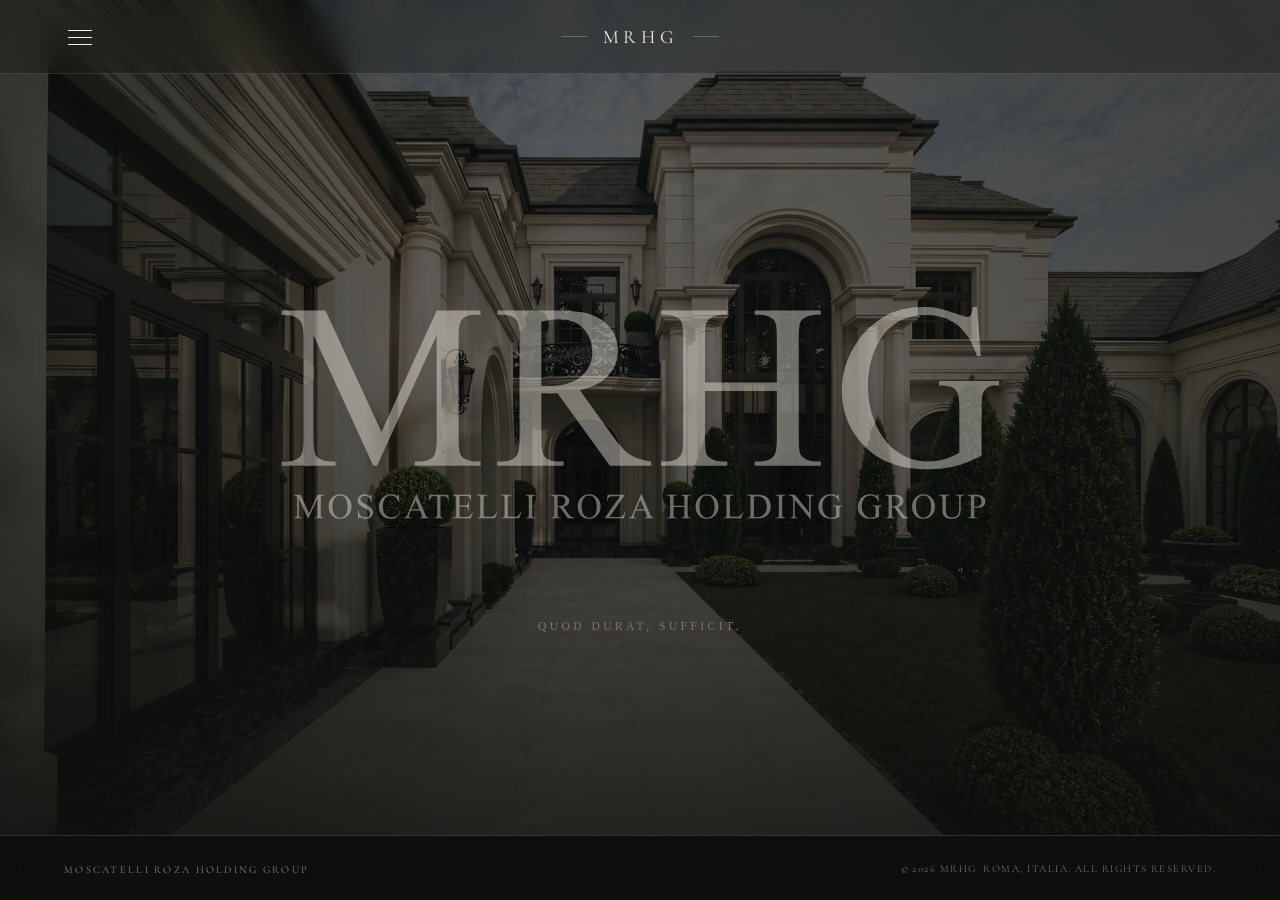
<file: index.html>
<!DOCTYPE html>
<html lang="en">
<head>
  <meta charset="UTF-8" />
  <meta name="viewport" content="width=device-width, initial-scale=1.0" />
  <meta name="theme-color" content="#131311" />
  <meta name="description" content="Moscatelli Roza Holding Group — a private holding group for ultra-luxury ventures in fashion, real estate, and lifestyle." />
  <meta property="og:title" content="MRHG — Moscatelli Roza Holding Group" />
  <meta property="og:description" content="A private holding group for ventures built with permanence, discretion, and disciplined expansion." />
  <meta property="og:type" content="website" />
  <meta property="og:image" content="assets/img/og-image.svg" />
  <meta name="twitter:card" content="summary_large_image" />
  <link rel="preconnect" href="https://fonts.googleapis.com" />
  <link rel="preconnect" href="https://fonts.gstatic.com" crossorigin />
  <link rel="icon" href="assets/img/mrhg-logo-ivory.svg" type="image/svg+xml" />
  <link href="https://fonts.googleapis.com/css2?family=IM+Fell+English:ital@0;1&family=Cormorant+Garamond:wght@300;400&display=swap" rel="stylesheet" />
  <link rel="stylesheet" href="assets/css/styles.css" />
  <script>document.documentElement.classList.add('js');</script>
  <title>MRHG — Moscatelli Roza Holding Group</title>
</head>
<body data-page="home">
  <a class="skip-link" href="#main-content">Skip to content</a>

  <nav id="site-nav" class="site-nav" aria-label="Primary navigation">
      <button class="nav-toggle" type="button" aria-controls="side-menu" aria-expanded="false" aria-label="Open navigation menu">
        <span></span>
        <span></span>
        <span></span>
      </button>
  
      <a href="#hero" class="nav-logo" aria-label="MRHG home">MRHG</a>
  
      <span class="nav-spacer" aria-hidden="true"></span>
    </nav>
  
    <div id="menu-scrim" class="menu-scrim" aria-hidden="true"></div>
  
    <div id="side-menu" class="side-menu" role="dialog" aria-modal="true" aria-label="Primary navigation" aria-hidden="true" tabindex="-1">
      <nav class="side-menu__nav" aria-label="Primary navigation menu">
        <a href="index.html" data-nav-link="home">Home</a>
        <a href="ventures.html" data-nav-link="ventures">Ventures</a>
        <a href="philosophy.html" data-nav-link="philosophy">Philosophy</a>
        <a href="leadership.html" data-nav-link="leadership">Leadership</a>
        <a href="contact.html" data-nav-link="contact">Contact</a>
      </nav>
      <div class="side-menu__foot" aria-hidden="true">Moscatelli Roza Holding Group</div>
    </div>

  <main id="main-content">
    <section id="hero" class="hero" aria-label="MRHG introduction">
      <h1 class="sr-only">Moscatelli Roza Holding Group</h1>
      <div class="hero__grain" aria-hidden="true"></div>
      <div class="hero-lockup">
        <img class="hero-logo" src="assets/img/mrhg-logo-hero-ivory.svg" alt="Moscatelli Roza Holding Group" decoding="async" />
        <div class="hero-tagline">Quod durat, sufficit.</div>
      </div>
    </section>
  </main>

  <footer aria-label="Site footer">
    <div class="foot-column foot-brand">
      <span class="foot-logo">Moscatelli Roza Holding Group</span>
    </div>
    <div class="foot-column foot-copy">© 2026 MRHG. Roma, Italia. All rights reserved.</div>
  </footer>

  <div id="transition-overlay" aria-hidden="true"></div>
  <script src="assets/js/site.js" defer></script>
</body>
</html>
</file>
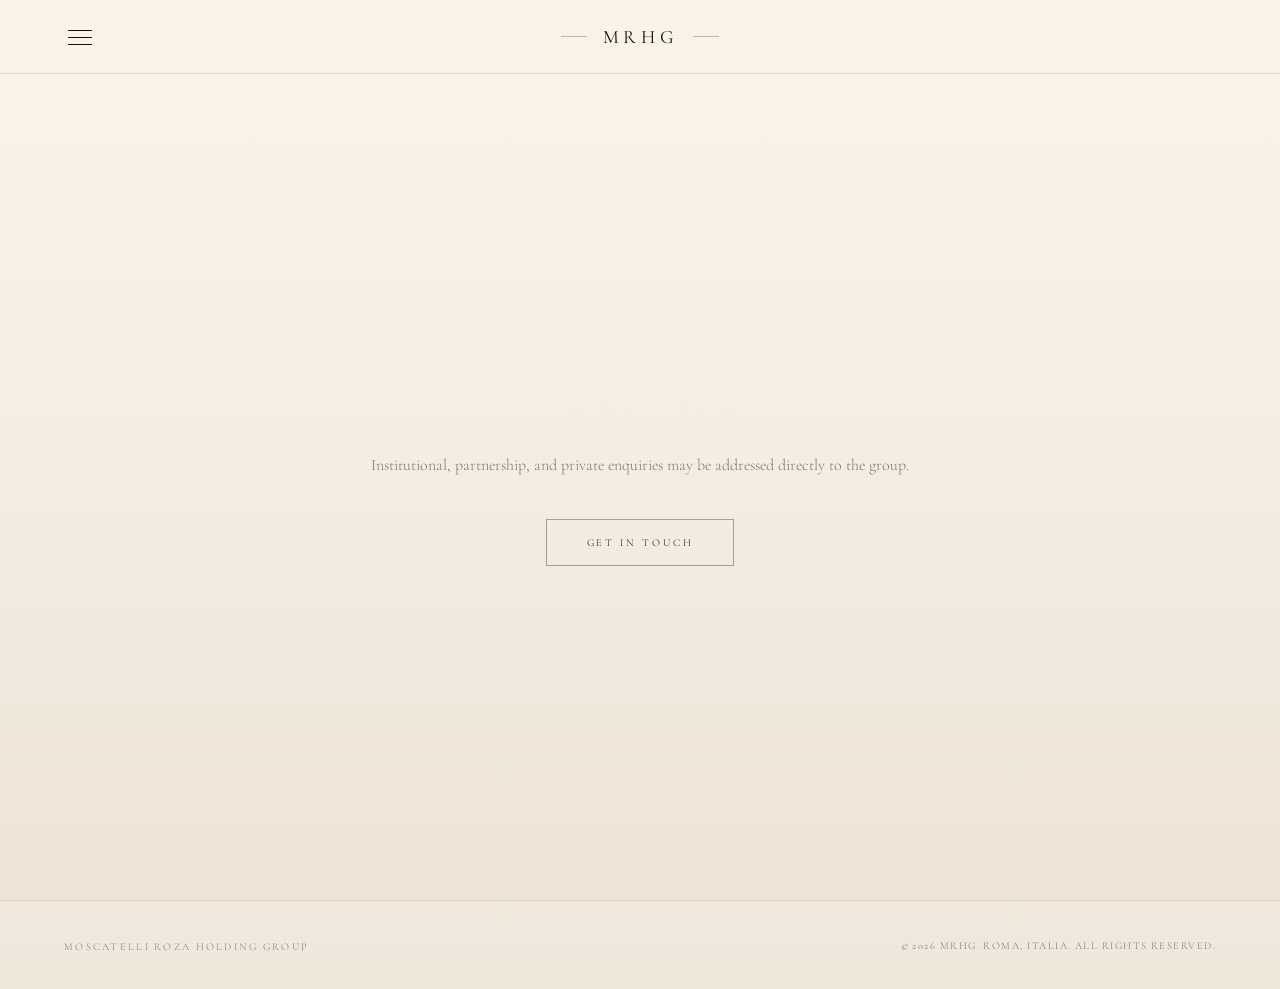
<file: contact.html>
<!DOCTYPE html>
<html lang="en">
<head>
  <meta charset="UTF-8" />
  <meta name="viewport" content="width=device-width, initial-scale=1.0" />
  <meta name="theme-color" content="#131311" />
  <meta name="description" content="Moscatelli Roza Holding Group — a private holding group for ultra-luxury ventures in fashion, real estate, and lifestyle." />
  <meta property="og:title" content="MRHG — Moscatelli Roza Holding Group" />
  <meta property="og:description" content="A private holding group for ventures built with permanence, discretion, and disciplined expansion." />
  <meta property="og:type" content="website" />
  <meta property="og:image" content="assets/img/og-image.svg" />
  <meta name="twitter:card" content="summary_large_image" />
  <link rel="preconnect" href="https://fonts.googleapis.com" />
  <link rel="preconnect" href="https://fonts.gstatic.com" crossorigin />
  <link rel="icon" href="assets/img/mrhg-logo-ivory.svg" type="image/svg+xml" />
  <link href="https://fonts.googleapis.com/css2?family=IM+Fell+English:ital@0;1&family=Cormorant+Garamond:wght@300;400&display=swap" rel="stylesheet" />
  <link rel="stylesheet" href="assets/css/styles.css" />
  <script>document.documentElement.classList.add('js');</script>
  <title>Contact — MRHG</title>
</head>
<body data-page="contact">
  <a class="skip-link" href="#main-content">Skip to content</a>

  <nav id="site-nav" class="site-nav" aria-label="Primary navigation">
      <button class="nav-toggle" type="button" aria-controls="side-menu" aria-expanded="false" aria-label="Open navigation menu">
        <span></span>
        <span></span>
        <span></span>
      </button>
  
      <a href="index.html" class="nav-logo" aria-label="MRHG home">MRHG</a>
  
      <span class="nav-spacer" aria-hidden="true"></span>
    </nav>
  
    <div id="menu-scrim" class="menu-scrim" aria-hidden="true"></div>
  
    <div id="side-menu" class="side-menu" role="dialog" aria-modal="true" aria-label="Primary navigation" aria-hidden="true" tabindex="-1">
      <nav class="side-menu__nav" aria-label="Primary navigation menu">
        <a href="index.html" data-nav-link="home">Home</a>
        <a href="ventures.html" data-nav-link="ventures">Ventures</a>
        <a href="philosophy.html" data-nav-link="philosophy">Philosophy</a>
        <a href="leadership.html" data-nav-link="leadership">Leadership</a>
        <a href="contact.html" data-nav-link="contact">Contact</a>
      </nav>
      <div class="side-menu__foot" aria-hidden="true">Moscatelli Roza Holding Group</div>
    </div>

  <main id="main-content">
    <section id="contact" class="page-section contact" aria-label="Contact MRHG">
      <div class="page-section__inner contact-inner">
        <h1 class="contact-title">Enquiries</h1>
        <p>Institutional, partnership, and private enquiries may be addressed directly to the group.</p>
        <a href="mailto:enquiries@moscatelli.co" class="btn-primary">Get in Touch</a>
      </div>
    </section>
  </main>

  <footer aria-label="Site footer">
    <div class="foot-column foot-brand">
      <span class="foot-logo">Moscatelli Roza Holding Group</span>
    </div>
    <div class="foot-column foot-copy">© 2026 MRHG. Roma, Italia. All rights reserved.</div>
  </footer>

  <div id="transition-overlay" aria-hidden="true"></div>
  <script src="assets/js/site.js" defer></script>
</body>
</html>
</file>
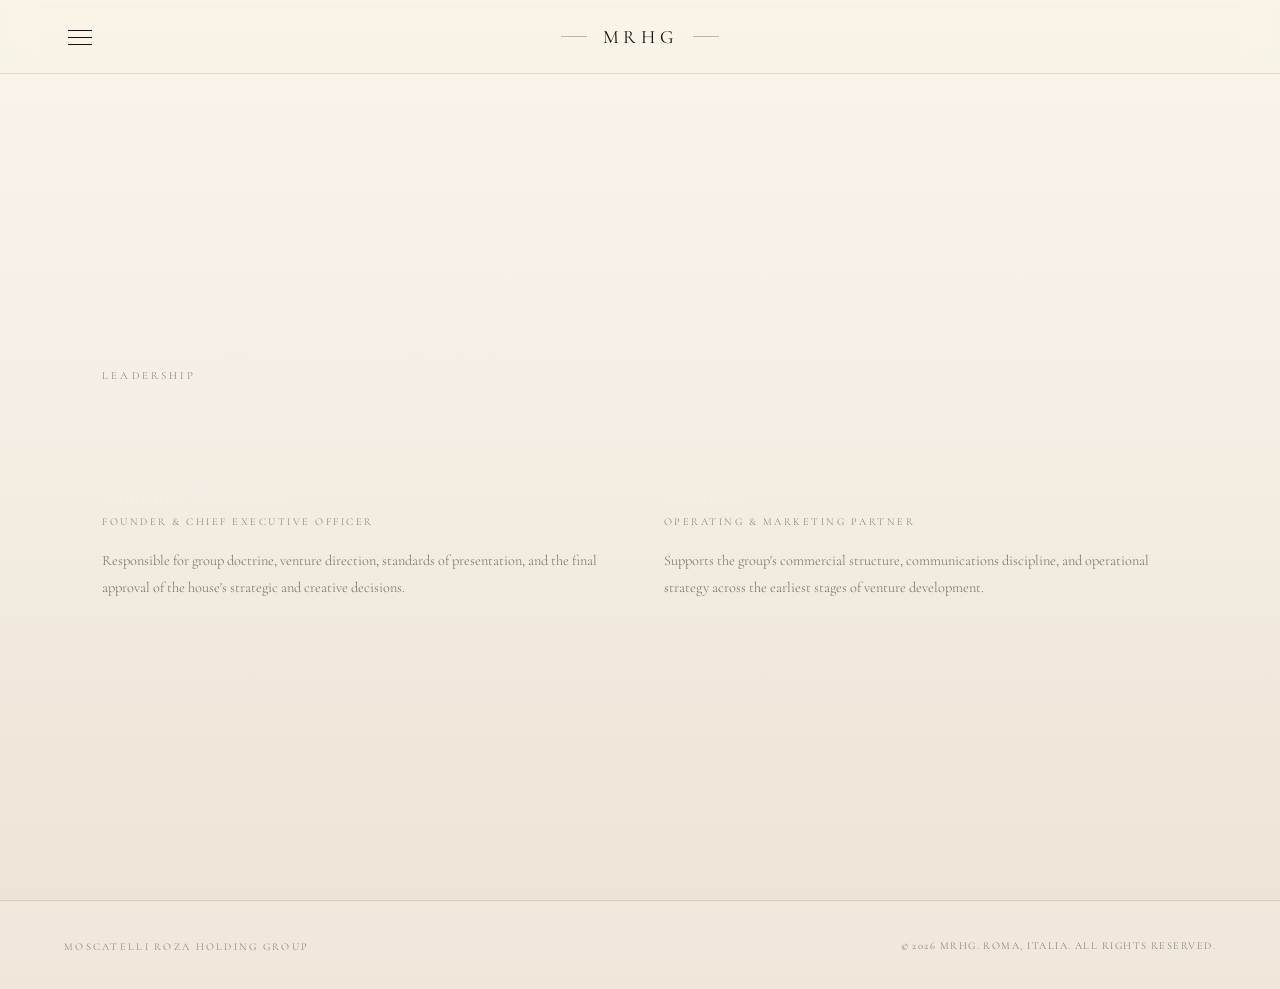
<file: leadership.html>
<!DOCTYPE html>
<html lang="en">
<head>
  <meta charset="UTF-8" />
  <meta name="viewport" content="width=device-width, initial-scale=1.0" />
  <meta name="theme-color" content="#131311" />
  <meta name="description" content="Moscatelli Roza Holding Group — a private holding group for ultra-luxury ventures in fashion, real estate, and lifestyle." />
  <meta property="og:title" content="MRHG — Moscatelli Roza Holding Group" />
  <meta property="og:description" content="A private holding group for ventures built with permanence, discretion, and disciplined expansion." />
  <meta property="og:type" content="website" />
  <meta property="og:image" content="assets/img/og-image.svg" />
  <meta name="twitter:card" content="summary_large_image" />
  <link rel="preconnect" href="https://fonts.googleapis.com" />
  <link rel="preconnect" href="https://fonts.gstatic.com" crossorigin />
  <link rel="icon" href="assets/img/mrhg-logo-ivory.svg" type="image/svg+xml" />
  <link href="https://fonts.googleapis.com/css2?family=IM+Fell+English:ital@0;1&family=Cormorant+Garamond:wght@300;400&display=swap" rel="stylesheet" />
  <link rel="stylesheet" href="assets/css/styles.css" />
  <script>document.documentElement.classList.add('js');</script>
  <title>Leadership — MRHG</title>
</head>
<body data-page="leadership">
  <a class="skip-link" href="#main-content">Skip to content</a>

  <nav id="site-nav" class="site-nav" aria-label="Primary navigation">
      <button class="nav-toggle" type="button" aria-controls="side-menu" aria-expanded="false" aria-label="Open navigation menu">
        <span></span>
        <span></span>
        <span></span>
      </button>
  
      <a href="index.html" class="nav-logo" aria-label="MRHG home">MRHG</a>
  
      <span class="nav-spacer" aria-hidden="true"></span>
    </nav>
  
    <div id="menu-scrim" class="menu-scrim" aria-hidden="true"></div>
  
    <div id="side-menu" class="side-menu" role="dialog" aria-modal="true" aria-label="Primary navigation" aria-hidden="true" tabindex="-1">
      <nav class="side-menu__nav" aria-label="Primary navigation menu">
        <a href="index.html" data-nav-link="home">Home</a>
        <a href="ventures.html" data-nav-link="ventures">Ventures</a>
        <a href="philosophy.html" data-nav-link="philosophy">Philosophy</a>
        <a href="leadership.html" data-nav-link="leadership">Leadership</a>
        <a href="contact.html" data-nav-link="contact">Contact</a>
      </nav>
      <div class="side-menu__foot" aria-hidden="true">Moscatelli Roza Holding Group</div>
    </div>

  <main id="main-content">
    <section id="leadership" class="page-section leadership" aria-label="MRHG leadership">
      <div class="page-section__inner">
        <div class="section-header">
          <span class="label">Leadership</span>
          <h1>Stewardship</h1>
        </div>
        <div class="leadership-grid">
          <div class="leader-card">
            <div class="lc-name">Gianluca Moscatelli</div>
            <div class="lc-title">Founder &amp; Chief Executive Officer</div>
            <div class="lc-bio">Responsible for group doctrine, venture direction, standards of presentation, and the final approval of the house's strategic and creative decisions.</div>
          </div>
          <div class="leader-card">
            <div class="lc-name">Gabriela</div>
            <div class="lc-title">Operating &amp; Marketing Partner</div>
            <div class="lc-bio">Supports the group's commercial structure, communications discipline, and operational strategy across the earliest stages of venture development.</div>
          </div>
        </div>
      </div>
    </section>
  </main>

  <footer aria-label="Site footer">
    <div class="foot-column foot-brand">
      <span class="foot-logo">Moscatelli Roza Holding Group</span>
    </div>
    <div class="foot-column foot-copy">© 2026 MRHG. Roma, Italia. All rights reserved.</div>
  </footer>

  <div id="transition-overlay" aria-hidden="true"></div>
  <script src="assets/js/site.js" defer></script>
</body>
</html>
</file>
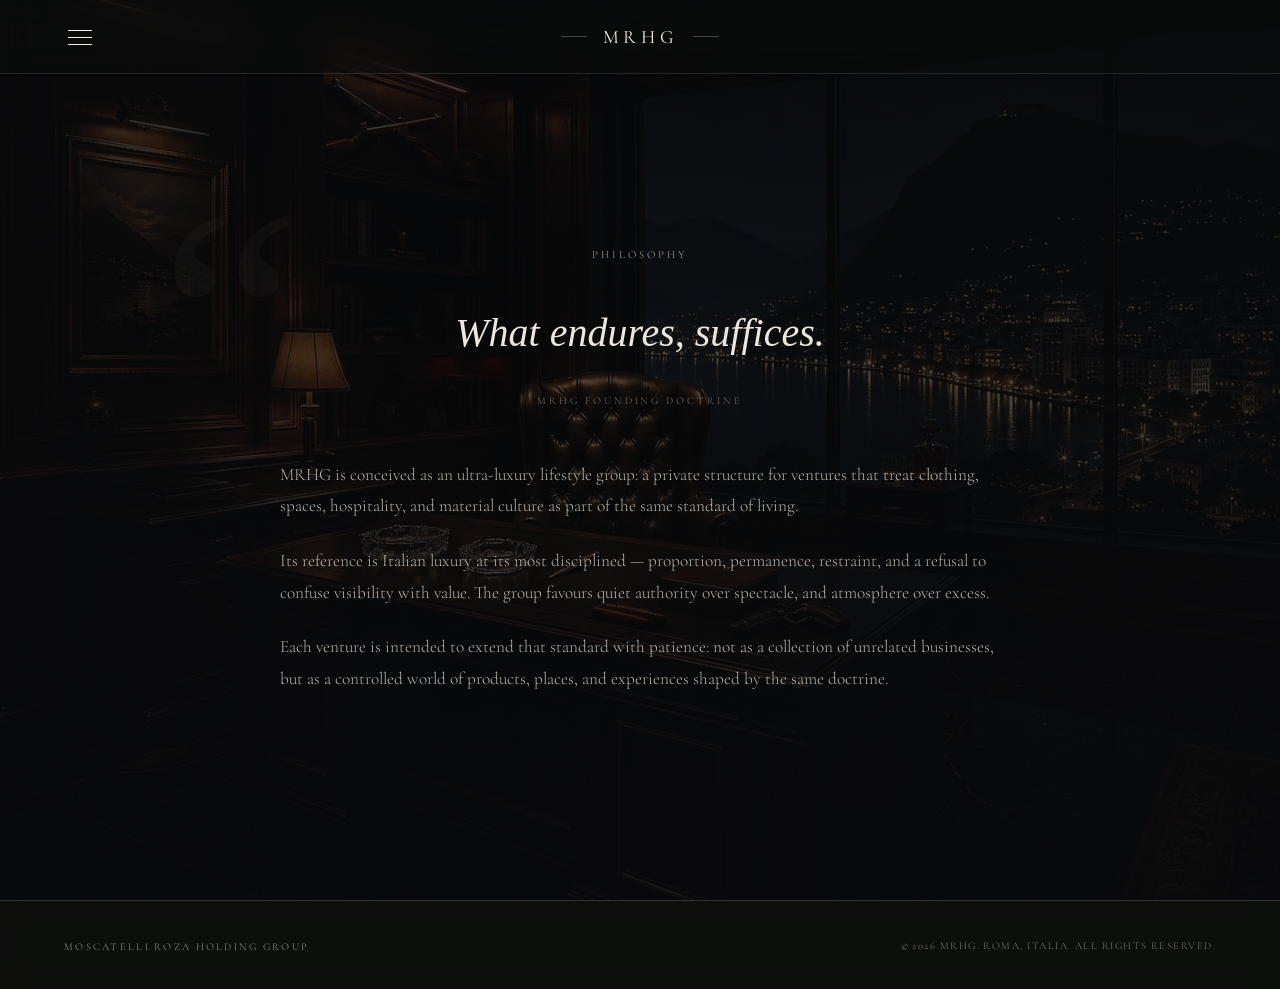
<file: philosophy.html>
<!DOCTYPE html>
<html lang="en">
<head>
  <meta charset="UTF-8" />
  <meta name="viewport" content="width=device-width, initial-scale=1.0" />
  <meta name="theme-color" content="#131311" />
  <meta name="description" content="Moscatelli Roza Holding Group — a private holding group for ultra-luxury ventures in fashion, real estate, and lifestyle." />
  <meta property="og:title" content="MRHG — Moscatelli Roza Holding Group" />
  <meta property="og:description" content="A private holding group for ventures built with permanence, discretion, and disciplined expansion." />
  <meta property="og:type" content="website" />
  <meta property="og:image" content="assets/img/og-image.svg" />
  <meta name="twitter:card" content="summary_large_image" />
  <link rel="preconnect" href="https://fonts.googleapis.com" />
  <link rel="preconnect" href="https://fonts.gstatic.com" crossorigin />
  <link rel="icon" href="assets/img/mrhg-logo-ivory.svg" type="image/svg+xml" />
  <link href="https://fonts.googleapis.com/css2?family=IM+Fell+English:ital@0;1&family=Cormorant+Garamond:wght@300;400&display=swap" rel="stylesheet" />
  <link rel="stylesheet" href="assets/css/styles.css" />
  <script>document.documentElement.classList.add('js');</script>
  <title>Philosophy — MRHG</title>
</head>
<body data-page="philosophy">
  <a class="skip-link" href="#main-content">Skip to content</a>

  <nav id="site-nav" class="site-nav" aria-label="Primary navigation">
      <button class="nav-toggle" type="button" aria-controls="side-menu" aria-expanded="false" aria-label="Open navigation menu">
        <span></span>
        <span></span>
        <span></span>
      </button>
  
      <a href="index.html" class="nav-logo" aria-label="MRHG home">MRHG</a>
  
      <span class="nav-spacer" aria-hidden="true"></span>
    </nav>
  
    <div id="menu-scrim" class="menu-scrim" aria-hidden="true"></div>
  
    <div id="side-menu" class="side-menu" role="dialog" aria-modal="true" aria-label="Primary navigation" aria-hidden="true" tabindex="-1">
      <nav class="side-menu__nav" aria-label="Primary navigation menu">
        <a href="index.html" data-nav-link="home">Home</a>
        <a href="ventures.html" data-nav-link="ventures">Ventures</a>
        <a href="philosophy.html" data-nav-link="philosophy">Philosophy</a>
        <a href="leadership.html" data-nav-link="leadership">Leadership</a>
        <a href="contact.html" data-nav-link="contact">Contact</a>
      </nav>
      <div class="side-menu__foot" aria-hidden="true">Moscatelli Roza Holding Group</div>
    </div>

  <main id="main-content">
    <section id="philosophy" class="page-section philosophy" aria-label="MRHG philosophy">
      <div class="page-section__inner">
        <h1 class="sr-only">MRHG Philosophy</h1>
        <span class="label">Philosophy</span>
        <blockquote>What endures, suffices.</blockquote>
        <cite>MRHG founding doctrine</cite>
        <div class="philosophy-copy">
          <p>MRHG is conceived as an ultra-luxury lifestyle group: a private structure for ventures that treat clothing, spaces, hospitality, and material culture as part of the same standard of living.</p>
          <p>Its reference is Italian luxury at its most disciplined — proportion, permanence, restraint, and a refusal to confuse visibility with value. The group favours quiet authority over spectacle, and atmosphere over excess.</p>
          <p>Each venture is intended to extend that standard with patience: not as a collection of unrelated businesses, but as a controlled world of products, places, and experiences shaped by the same doctrine.</p>
        </div>
      </div>
    </section>
  </main>

  <footer aria-label="Site footer">
    <div class="foot-column foot-brand">
      <span class="foot-logo">Moscatelli Roza Holding Group</span>
    </div>
    <div class="foot-column foot-copy">© 2026 MRHG. Roma, Italia. All rights reserved.</div>
  </footer>

  <div id="transition-overlay" aria-hidden="true"></div>
  <script src="assets/js/site.js" defer></script>
</body>
</html>
</file>
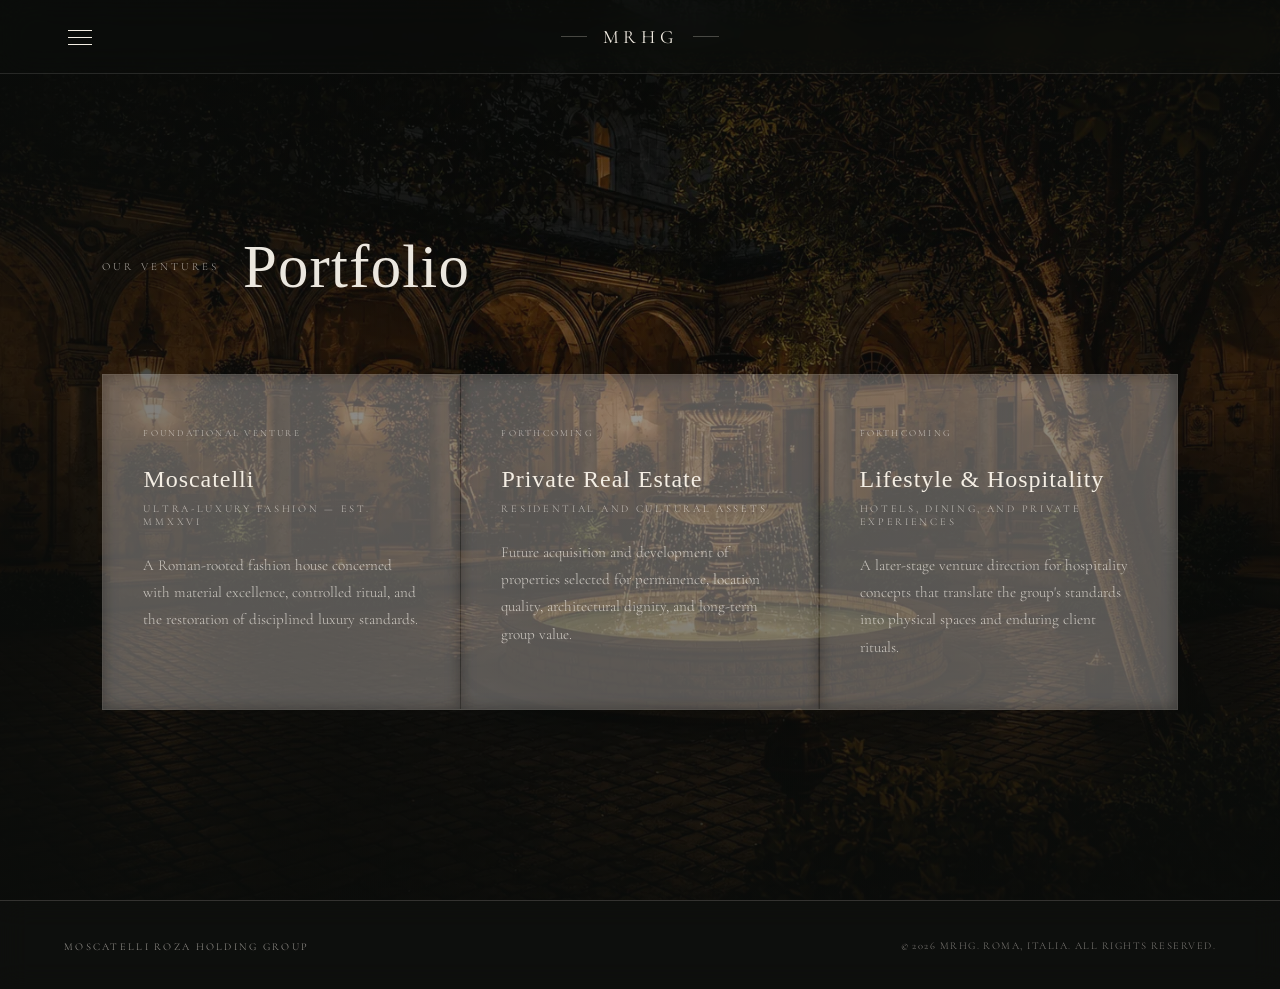
<file: ventures.html>
<!DOCTYPE html>
<html lang="en">
<head>
  <meta charset="UTF-8" />
  <meta name="viewport" content="width=device-width, initial-scale=1.0" />
  <meta name="theme-color" content="#131311" />
  <meta name="description" content="Moscatelli Roza Holding Group — a private holding group for ultra-luxury ventures in fashion, real estate, and lifestyle." />
  <meta property="og:title" content="MRHG — Moscatelli Roza Holding Group" />
  <meta property="og:description" content="A private holding group for ventures built with permanence, discretion, and disciplined expansion." />
  <meta property="og:type" content="website" />
  <meta property="og:image" content="assets/img/og-image.svg" />
  <meta name="twitter:card" content="summary_large_image" />
  <link rel="preconnect" href="https://fonts.googleapis.com" />
  <link rel="preconnect" href="https://fonts.gstatic.com" crossorigin />
  <link rel="icon" href="assets/img/mrhg-logo-ivory.svg" type="image/svg+xml" />
  <link href="https://fonts.googleapis.com/css2?family=IM+Fell+English:ital@0;1&family=Cormorant+Garamond:wght@300;400&display=swap" rel="stylesheet" />
  <link rel="stylesheet" href="assets/css/styles.css" />
  <script>document.documentElement.classList.add('js');</script>
  <title>Ventures — MRHG</title>
</head>
<body data-page="ventures">
  <a class="skip-link" href="#main-content">Skip to content</a>

  <nav id="site-nav" class="site-nav" aria-label="Primary navigation">
      <button class="nav-toggle" type="button" aria-controls="side-menu" aria-expanded="false" aria-label="Open navigation menu">
        <span></span>
        <span></span>
        <span></span>
      </button>
  
      <a href="index.html" class="nav-logo" aria-label="MRHG home">MRHG</a>
  
      <span class="nav-spacer" aria-hidden="true"></span>
    </nav>
  
    <div id="menu-scrim" class="menu-scrim" aria-hidden="true"></div>
  
    <div id="side-menu" class="side-menu" role="dialog" aria-modal="true" aria-label="Primary navigation" aria-hidden="true" tabindex="-1">
      <nav class="side-menu__nav" aria-label="Primary navigation menu">
        <a href="index.html" data-nav-link="home">Home</a>
        <a href="ventures.html" data-nav-link="ventures">Ventures</a>
        <a href="philosophy.html" data-nav-link="philosophy">Philosophy</a>
        <a href="leadership.html" data-nav-link="leadership">Leadership</a>
        <a href="contact.html" data-nav-link="contact">Contact</a>
      </nav>
      <div class="side-menu__foot" aria-hidden="true">Moscatelli Roza Holding Group</div>
    </div>

  <main id="main-content">
    <section id="ventures" class="page-section ventures" aria-label="MRHG ventures">
      <div class="page-section__inner">
        <div class="section-header">
          <span class="label">Our Ventures</span>
          <h1>Portfolio</h1>
        </div>
        <div class="ventures-grid">
          <a class="venture-card" href="https://moscatelli.co/" target="_blank" rel="noopener noreferrer" aria-label="Visit Moscatelli">
            <span class="venture-status">Foundational venture</span>
            <div class="vc-name">Moscatelli</div>
            <div class="vc-sector">Ultra-luxury fashion — est. MMXXVI</div>
            <div class="vc-desc">A Roman-rooted fashion house concerned with material excellence, controlled ritual, and the restoration of disciplined luxury standards.</div>
          </a>

          <div class="venture-card">
            <span class="venture-status">Forthcoming</span>
            <div class="vc-name">Private Real Estate</div>
            <div class="vc-sector">Residential and cultural assets</div>
            <div class="vc-desc">Future acquisition and development of properties selected for permanence, location quality, architectural dignity, and long-term group value.</div>
          </div>

          <div class="venture-card">
            <span class="venture-status">Forthcoming</span>
            <div class="vc-name">Lifestyle &amp; Hospitality</div>
            <div class="vc-sector">Hotels, dining, and private experiences</div>
            <div class="vc-desc">A later-stage venture direction for hospitality concepts that translate the group's standards into physical spaces and enduring client rituals.</div>
          </div>
        </div>
      </div>
    </section>
  </main>

  <footer aria-label="Site footer">
    <div class="foot-column foot-brand">
      <span class="foot-logo">Moscatelli Roza Holding Group</span>
    </div>
    <div class="foot-column foot-copy">© 2026 MRHG. Roma, Italia. All rights reserved.</div>
  </footer>

  <div id="transition-overlay" aria-hidden="true"></div>
  <script src="assets/js/site.js" defer></script>
</body>
</html>
</file>
<file: assets/css/styles.css>
*, *::before, *::after {
  margin: 0;
  padding: 0;
  box-sizing: border-box;
}

:root {
  --black: #11120F;
  --ivory: #F4EEE4;
  --warm-ivory: #EDE2D4;
  --soft-ivory: #FAF4EA;
  --dim: #7E766C;
  --rule: rgba(17,18,15,0.12);
  --hero-rule: rgba(244,238,228,0.16);
  --accent: #4E211C;
  --gap: clamp(60px, 10vw, 120px);
  --ease-luxury: cubic-bezier(0.22, 1, 0.36, 1);
  --nav-height: 74px;
  --home-footer-height: 70px;
}

html {
  scroll-behavior: smooth;
  overflow-x: hidden;
  overflow-x: clip;
}

body {
  min-height: 100vh;
  overflow-x: hidden;
  overflow-x: clip;
  background: linear-gradient(180deg, var(--soft-ivory) 0%, var(--ivory) 42%, var(--warm-ivory) 100%);
  color: rgba(244,238,228,0.88);
  font-family: 'Cormorant Garamond', Georgia, serif;
  font-weight: 300;
  -webkit-font-smoothing: antialiased;
  text-rendering: optimizeLegibility;
}

body.menu-open {
  overflow: hidden;
  overflow-x: hidden;
}

a {
  color: inherit;
}

.skip-link {
  position: fixed;
  top: 16px;
  left: 16px;
  z-index: 520;
  transform: translateY(-160%);
  background: var(--black);
  color: var(--ivory);
  padding: 10px 14px;
  font-size: 0.75rem;
  letter-spacing: 0.08em;
  text-decoration: none;
  transition: transform 0.25s ease;
}

.skip-link:focus {
  transform: translateY(0);
}

.sr-only {
  position: absolute;
  width: 1px;
  height: 1px;
  padding: 0;
  margin: -1px;
  overflow: hidden;
  clip: rect(0, 0, 0, 0);
  white-space: nowrap;
  border: 0;
}

.label {
  font-size: 0.68rem;
  letter-spacing: 0.28em;
  text-transform: uppercase;
  color: var(--dim);
}

/* ── PAGE TRANSITION OVERLAY ─────────── */
#transition-overlay {
  position: fixed;
  inset: 0;
  z-index: 500;
  background: var(--black);
  opacity: 0;
  visibility: hidden;
  pointer-events: none;
  transition: opacity 0.6s var(--ease-luxury), visibility 0s linear 0.6s;
}

html.js #transition-overlay {
  opacity: 1;
  visibility: visible;
  transition: opacity 0.6s var(--ease-luxury), visibility 0s linear 0s;
}

html.js #transition-overlay.is-hidden {
  opacity: 0;
  visibility: hidden;
  transition: opacity 0.6s var(--ease-luxury), visibility 0s linear 0.6s;
}

html.js #transition-overlay.is-exiting {
  opacity: 1;
  visibility: visible;
  transition: opacity 0.4s var(--ease-luxury), visibility 0s linear 0s;
}

/* ── NAVIGATION ──────────────────────── */
.site-nav {
  --nav-logo-color: var(--black);
  --nav-toggle-color: var(--black);
  position: fixed;
  top: 0;
  left: 0;
  right: 0;
  z-index: 160;
  display: grid;
  grid-template-columns: 48px 1fr 48px;
  align-items: center;
  min-height: var(--nav-height);
  padding: 15px clamp(22px, 4.5vw, 64px);
  background: rgba(248,242,232,0.54);
  border-bottom: 1px solid rgba(17,18,15,0.10);
  -webkit-backdrop-filter: blur(16px) saturate(112%);
  backdrop-filter: blur(16px) saturate(112%);
  transition: background 0.4s ease, border-color 0.4s ease, backdrop-filter 0.4s ease;
}

body[data-page="home"] .site-nav {
  --nav-logo-color: var(--ivory);
  --nav-toggle-color: var(--ivory);
  background: rgba(15,17,15,0.30);
  border-bottom-color: rgba(245,240,232,0.12);
}

.site-nav.is-scrolled {
  background: rgba(248,242,232,0.72);
  border-color: rgba(17,18,15,0.12);
  -webkit-backdrop-filter: blur(18px) saturate(116%);
  backdrop-filter: blur(18px) saturate(116%);
}

body[data-page="home"] .site-nav.is-scrolled {
  background: rgba(15,17,15,0.42);
  border-bottom-color: rgba(245,240,232,0.14);
}

body.menu-open .site-nav {
  --nav-logo-color: var(--ivory);
  --nav-toggle-color: var(--ivory);
  background: rgba(24,31,27,0.52);
  border-bottom-color: rgba(245,240,232,0.12);
}

.nav-toggle {
  position: relative;
  z-index: 180;
  grid-column: 1;
  justify-self: start;
  display: block;
  width: 42px;
  height: 42px;
  border: 1px solid transparent;
  background: rgba(255,255,255,0.00);
  cursor: pointer;
  transition: opacity 0.3s ease, transform 0.32s var(--ease-luxury), border-color 0.32s ease, background 0.32s ease;
}

.nav-toggle:hover,
.nav-toggle:focus-visible {
  opacity: 0.82;
  transform: translateY(-1px);
  border-color: rgba(245,240,232,0.16);
  background: rgba(255,255,255,0.035);
}

body:not([data-page="home"]) .nav-toggle:hover,
body:not([data-page="home"]) .nav-toggle:focus-visible {
  border-color: rgba(17,18,15,0.12);
  background: rgba(17,18,15,0.025);
}

.nav-toggle span {
  position: absolute;
  left: 9px;
  width: 24px;
  height: 1px;
  background: var(--nav-toggle-color);
  transform-origin: center;
  transition: transform 0.38s var(--ease-luxury), opacity 0.25s ease, background 0.28s ease;
}

.nav-toggle span:nth-child(1) { top: 13px; }
.nav-toggle span:nth-child(2) { top: 20px; }
.nav-toggle span:nth-child(3) { top: 27px; }

.nav-toggle.is-open span:nth-child(1) {
  transform: translateY(7px) rotate(45deg);
}

.nav-toggle.is-open span:nth-child(2) {
  opacity: 0;
}

.nav-toggle.is-open span:nth-child(3) {
  transform: translateY(-7px) rotate(-45deg);
}

.nav-logo {
  position: relative;
  z-index: 170;
  grid-column: 2;
  justify-self: center;
  display: inline-flex;
  align-items: center;
  justify-content: center;
  gap: 16px;
  font-family: 'Cormorant Garamond', Georgia, serif;
  font-size: 1.18rem;
  letter-spacing: 0.24em;
  text-transform: uppercase;
  font-weight: 400;
  text-decoration: none;
  color: var(--nav-logo-color);
  font-feature-settings: "kern" 1;
  transition: color 0.28s ease, opacity 0.3s ease, letter-spacing 0.32s ease;
}

.nav-logo::before,
.nav-logo::after {
  content: "";
  flex: 0 0 26px;
  width: 26px;
  height: 1px;
  background: currentColor;
  opacity: 0.26;
}

.nav-logo:hover,
.nav-logo:focus-visible {
  opacity: 0.82;
}

.nav-spacer {
  grid-column: 3;
}

.menu-scrim {
  position: fixed;
  inset: 0;
  z-index: 130;
  background: transparent;
  opacity: 0;
  visibility: hidden;
  pointer-events: none;
  transition: opacity 0.35s ease, visibility 0s linear 0.35s;
}

.menu-scrim.is-open {
  opacity: 1;
  visibility: visible;
  pointer-events: auto;
  transition: opacity 0.35s ease, visibility 0s linear 0s;
}

.side-menu {
  position: fixed;
  top: 0;
  left: 0;
  bottom: 0;
  z-index: 150;
  overflow-y: auto;
  overflow-x: hidden;
  overscroll-behavior: contain;
  width: min(320px, calc(100vw - 14px));
  max-width: 100vw;
  display: flex;
  flex-direction: column;
  justify-content: flex-start;
  padding: calc(var(--nav-height) + 26px) 0 0;
  color: var(--ivory);
  background-color: rgba(16,22,19,0.28);
  background-image: linear-gradient(180deg, rgba(18,27,22,0.16), rgba(8,13,11,0.22));
  border-right: 1px solid rgba(245,240,232,0.10);
  box-shadow: 14px 0 40px rgba(0,0,0,0.14);
  -webkit-backdrop-filter: blur(28px) saturate(135%);
  backdrop-filter: blur(28px) saturate(135%);
  opacity: 0;
  visibility: hidden;
  pointer-events: none;
  transform: translateY(-14px);
  transform-origin: top left;
  clip-path: inset(0 0 100% 0);
  transition:
    clip-path 0.62s var(--ease-luxury),
    transform 0.62s var(--ease-luxury),
    opacity 0.34s ease,
    visibility 0s linear 0.62s;
}

.side-menu.is-open {
  opacity: 1;
  visibility: visible;
  pointer-events: auto;
  transform: translateY(0);
  clip-path: inset(0 0 0 0);
  transition:
    clip-path 0.62s var(--ease-luxury),
    transform 0.62s var(--ease-luxury),
    opacity 0.34s ease,
    visibility 0s linear 0s;
}

.side-menu::before {
  content: "";
  position: absolute;
  inset: 0;
  pointer-events: none;
  background:
    linear-gradient(90deg, rgba(245,240,232,0.035), transparent 42%),
    radial-gradient(circle at 10% 8%, rgba(245,240,232,0.055), transparent 15rem);
}

.side-menu__nav {
  position: relative;
  z-index: 1;
  display: flex;
  flex-direction: column;
  align-items: stretch;
  gap: 0;
  width: 100%;
}

.side-menu__nav a {
  position: relative;
  display: flex;
  align-items: center;
  width: 100%;
  min-height: 74px;
  padding: 0 28px 0 34px;
  font-family: 'Cormorant Garamond', Georgia, serif;
  font-weight: 400;
  font-size: clamp(1.52rem, 1.42vw, 1.82rem);
  line-height: 1.05;
  color: rgba(245,240,232,0.72);
  letter-spacing: 0.01em;
  text-decoration: none;
  font-feature-settings: "kern" 1;
  backface-visibility: hidden;
  transform: translateZ(0);
  border: 0;
  border-top: 1px solid rgba(245,240,232,0.06);
  background: rgba(245,240,232,0.00);
  transition: color 0.32s ease, opacity 0.32s ease, background 0.32s ease;
}

.side-menu__nav a:last-child {
  border-bottom: 1px solid rgba(245,240,232,0.06);
}

.side-menu__nav a::before {
  content: none;
}

.side-menu__nav a:hover,
.side-menu__nav a:focus-visible,
.side-menu__nav a.is-active {
  color: rgba(245,240,232,0.97);
  background: rgba(245,240,232,0.065);
}

.side-menu__nav a.is-active {
  opacity: 1;
}

.side-menu__foot {
  display: none;
}


body[data-page="home"] .side-menu {
  bottom: var(--home-footer-height);
}

/* ── SHARED PAGE STRUCTURE ───────────── */
main {
  min-height: 100vh;
}

.page-section {
  position: relative;
  min-height: 100vh;
  min-height: 100svh;
  display: flex;
  align-items: center;
  justify-content: center;
  padding: calc(var(--nav-height) + 56px) clamp(24px, 8vw, 120px) 88px;
}

.page-section__inner {
  width: min(100%, 1120px);
  animation: revealUp 1s var(--ease-luxury) 0.6s both;
}

@keyframes revealUp {
  from {
    opacity: 0;
    transform: translateY(20px);
  }
  to {
    opacity: 1;
    transform: translateY(0);
  }
}

.section-header {
  display: flex;
  align-items: center;
  gap: 24px;
  margin-bottom: clamp(42px, 6vw, 72px);
}

.section-header h1,
.section-header h2,
.contact-title {
  font-family: 'Times New Roman', Times, serif;
  font-weight: 400;
  letter-spacing: 0.02em;
  font-feature-settings: "kern" 1;
}

.section-header h1,
.section-header h2 {
  font-size: clamp(2.2rem, 5vw, 3.8rem);
}

/* ── HERO ────────────────────────────── */
.hero {
  position: relative;
  background:
    linear-gradient(90deg, rgba(13,15,13,0.72) 0%, rgba(13,15,13,0.50) 44%, rgba(13,15,13,0.64) 100%),
    linear-gradient(180deg, rgba(13,15,13,0.34) 0%, rgba(13,15,13,0.22) 44%, rgba(13,15,13,0.76) 100%),
    url("../img/mrhg-hero-background.webp") center center / cover no-repeat;
  color: var(--ivory);
  min-height: 100vh;
  min-height: 100svh;
  display: flex;
  flex-direction: column;
  align-items: center;
  justify-content: center;
  overflow: hidden;
  text-align: center;
  padding: 112px 24px 96px;
}

.hero__grain {
  position: absolute;
  inset: 0;
  z-index: 0;
  pointer-events: none;
  background-image: url("[data-uri]");
  background-size: 140px 140px;
  opacity: 0.035;
  mix-blend-mode: screen;
}

.hero-lockup {
  position: relative;
  z-index: 1;
  width: min(1180px, 92vw);
}

.hero-lockup::before {
  content: "";
  position: absolute;
  left: 50%;
  top: 45%;
  width: min(54vw, 560px);
  height: clamp(90px, 11vw, 135px);
  transform: translate(-50%, -50%);
  background: radial-gradient(ellipse at center, rgba(4,5,4,0.24) 0%, rgba(4,5,4,0.14) 36%, rgba(4,5,4,0.06) 58%, rgba(4,5,4,0) 74%);
  filter: blur(12px);
  opacity: 0;
  animation: heroGlowFadeIn 1.25s var(--ease-luxury) 0.34s forwards;
  pointer-events: none;
}

.hero-logo {
  display: block;
  width: min(79vw, 820px);
  height: auto;
  margin-inline: auto;
  filter: drop-shadow(0 0 18px rgba(0,0,0,0.22));
  opacity: 0;
  transform: translateY(20px);
  animation: heroLogoFadeUp 1.2s var(--ease-luxury) 0.3s forwards;
}


.hero-tagline {
  margin-top: clamp(28px, 4vw, 44px);
  font-family: 'Times New Roman', Times, serif;
  font-style: normal;
  font-weight: 400;
  font-size: clamp(0.62rem, 1vw, 0.72rem);
  letter-spacing: 0.30em;
  text-transform: uppercase;
  color: var(--dim);
  opacity: 0;
  transform: translateY(16px);
  animation: heroFadeUp 1s var(--ease-luxury) 0.95s forwards;
}

@keyframes heroLogoFadeUp {
  to {
    opacity: 0.40;
    transform: translateY(0);
  }
}

@keyframes heroGlowFadeIn {
  to {
    opacity: 0.38;
  }
}

@keyframes heroFadeUp {
  to {
    opacity: 1;
    transform: translateY(0);
  }
}

/* ── ATMOSPHERIC INTERIOR PAGES ─────── */
body[data-page="ventures"],
body[data-page="philosophy"] {
  background: var(--black);
  color: var(--ivory);
}

body[data-page="ventures"] .site-nav,
body[data-page="philosophy"] .site-nav {
  --nav-logo-color: var(--ivory);
  --nav-toggle-color: var(--ivory);
  background: rgba(15,17,15,0.30);
  border-bottom-color: rgba(245,240,232,0.12);
}

body[data-page="ventures"] .site-nav.is-scrolled,
body[data-page="philosophy"] .site-nav.is-scrolled {
  background: rgba(15,17,15,0.42);
  border-bottom-color: rgba(245,240,232,0.14);
}

body[data-page="ventures"] footer,
body[data-page="philosophy"] footer {
  background: rgba(13,15,13,0.72);
  border-top-color: var(--hero-rule);
  -webkit-backdrop-filter: blur(14px) saturate(108%);
  backdrop-filter: blur(14px) saturate(108%);
}

body[data-page="ventures"] .foot-logo,
body[data-page="philosophy"] .foot-logo {
  color: rgba(245,240,232,0.62);
}

body[data-page="ventures"] .foot-copy,
body[data-page="philosophy"] .foot-copy {
  color: rgba(245,240,232,0.50);
}

.ventures.page-section,
.philosophy.page-section {
  color: var(--ivory);
  overflow: hidden;
}

.ventures.page-section::before,
.philosophy.page-section::before {
  content: "";
  position: absolute;
  inset: 0;
  z-index: 0;
  pointer-events: none;
}

.ventures.page-section::before {
  background:
    linear-gradient(90deg, rgba(11,13,11,0.76) 0%, rgba(11,13,11,0.50) 46%, rgba(11,13,11,0.66) 100%),
    linear-gradient(180deg, rgba(11,13,11,0.40) 0%, rgba(11,13,11,0.18) 40%, rgba(11,13,11,0.70) 100%),
    url("../img/ventures-background.webp") center center / cover no-repeat;
}

.philosophy.page-section::before {
  background:
    linear-gradient(90deg, rgba(9,10,12,0.78) 0%, rgba(9,10,12,0.58) 44%, rgba(9,10,12,0.72) 100%),
    linear-gradient(180deg, rgba(9,10,12,0.44) 0%, rgba(9,10,12,0.24) 38%, rgba(9,10,12,0.72) 100%),
    url("../img/philosophy-background.webp") center center / cover no-repeat;
}

.ventures .page-section__inner,
.philosophy .page-section__inner {
  position: relative;
  z-index: 1;
}

.ventures .label,
.philosophy .label,
.ventures .vc-sector,
.ventures .venture-status,
.philosophy cite {
  color: rgba(245,240,232,0.70);
}

.ventures .section-header h1,
.ventures .section-header h2,
.philosophy .section-header h1,
.philosophy .section-header h2,
.philosophy blockquote {
  color: rgba(245,240,232,0.96);
}

.philosophy blockquote::before {
  color: rgba(244,238,228,0.70);
  opacity: 0.08;
}

/* ── VENTURES ────────────────────────── */
.ventures-grid {
  display: grid;
  grid-template-columns: repeat(auto-fit, minmax(280px, 1fr));
  gap: 1px;
  border: 1px solid rgba(245,240,232,0.16);
  background: rgba(245,240,232,0.16);
}

.venture-card {
  position: relative;
  display: block;
  min-height: 320px;
  padding: 46px 40px 48px;
  overflow: hidden;
  background: rgba(244,238,228,0.06);
  -webkit-backdrop-filter: blur(8px) saturate(104%);
  backdrop-filter: blur(8px) saturate(104%);
  text-decoration: none;
  color: inherit;
  transition: background 0.35s ease, transform 0.35s var(--ease-luxury);
}

.venture-card::before {
  content: "";
  position: absolute;
  top: 0;
  left: 0;
  width: 1px;
  height: 100%;
  background: rgba(244,238,228,0.92);
  transform: scaleY(0);
  transform-origin: top;
  transition: transform 0.42s var(--ease-luxury);
}

.venture-card:hover,
.venture-card:focus-visible {
  background: rgba(244,238,228,0.10);
}

.venture-card:hover::before,
.venture-card:focus-visible::before {
  transform: scaleY(1);
}

.venture-card:focus-visible {
  outline: 1px solid rgba(244,238,228,0.45);
  outline-offset: -1px;
}

.venture-status {
  display: inline-block;
  margin-bottom: 26px;
  font-size: 0.58rem;
  letter-spacing: 0.24em;
  text-transform: uppercase;
  color: rgba(245,240,232,0.72);
}

.vc-name {
  position: relative;
  display: flex;
  align-items: center;
  min-height: 1.2em;
  font-family: 'Times New Roman', Times, serif;
  font-size: 1.5rem;
  letter-spacing: 0.04em;
  margin-bottom: 8px;
  transition: padding-left 0.32s var(--ease-luxury), letter-spacing 0.35s ease;
  font-feature-settings: "kern" 1;
}

.vc-name::before {
  content: "—";
  position: absolute;
  left: 0;
  color: rgba(244,238,228,0.88);
  opacity: 0;
  transform: translateX(-12px);
  transition: opacity 0.3s ease, transform 0.32s var(--ease-luxury);
}

.venture-card:hover .vc-name,
.venture-card:focus-visible .vc-name {
  padding-left: 1.55rem;
  letter-spacing: 0.07em;
}

.venture-card:hover .vc-name::before,
.venture-card:focus-visible .vc-name::before {
  opacity: 1;
  transform: translateX(0);
}

.vc-sector {
  font-size: 0.65rem;
  letter-spacing: 0.26em;
  text-transform: uppercase;
  color: rgba(245,240,232,0.70);
  margin-bottom: 24px;
}

.vc-desc {
  font-size: 0.95rem;
  line-height: 1.8;
  color: rgba(245,240,232,0.74);
}

/* ── PHILOSOPHY ──────────────────────── */
.philosophy {
  position: relative;
  overflow: hidden;
  text-align: center;
}

.philosophy .page-section__inner {
  max-width: 920px;
}

.philosophy .label {
  display: block;
  margin-bottom: 40px;
}

.philosophy blockquote {
  position: relative;
  z-index: 1;
  font-family: 'IM Fell English', serif;
  font-style: italic;
  font-size: clamp(1.4rem, 3.5vw, 2.5rem);
  line-height: 1.6;
  max-width: 820px;
  margin: 0 auto 24px;
}

.philosophy blockquote::before {
  content: "\201C";
  position: absolute;
  top: -8.8rem;
  left: min(-8vw, -4rem);
  z-index: -1;
  font-family: 'Times New Roman', Times, serif;
  font-size: clamp(12rem, 28vw, 20rem);
  line-height: 1;
  color: var(--dim);
  opacity: 0.06;
  pointer-events: none;
}

.philosophy cite {
  display: inline-block;
  font-size: 0.65rem;
  letter-spacing: 0.28em;
  text-transform: uppercase;
  color: var(--dim);
  font-style: normal;
  margin-bottom: clamp(34px, 5vw, 52px);
}

.philosophy-copy {
  max-width: 720px;
  margin: 0 auto;
  text-align: left;
}

.philosophy-copy p {
  margin: 0 0 1.35em;
  font-size: clamp(1rem, 1.35vw, 1.16rem);
  line-height: 1.82;
  color: rgba(245,240,232,0.74);
}

.philosophy-copy p:last-child {
  margin-bottom: 0;
}

/* ── LEADERSHIP ──────────────────────── */
.leadership-grid {
  display: grid;
  grid-template-columns: repeat(auto-fit, minmax(240px, 1fr));
  gap: 48px;
}

.leader-card {
  padding-top: 2px;
}

.lc-name {
  font-family: 'Times New Roman', Times, serif;
  font-size: 1.3rem;
  letter-spacing: 0.04em;
  margin-bottom: 6px;
  font-feature-settings: "kern" 1;
}

.lc-title {
  font-size: 0.65rem;
  letter-spacing: 0.24em;
  text-transform: uppercase;
  color: var(--dim);
  margin-bottom: 20px;
}

.lc-bio {
  font-size: 0.9rem;
  line-height: 1.85;
  color: rgba(19,19,17,0.58);
}

/* ── CONTACT ─────────────────────────── */
.contact {
  text-align: center;
}

.contact-inner {
  max-width: 560px;
  margin: 0 auto;
}

.contact-title {
  font-family: 'Times New Roman', Times, serif;
  font-weight: 400;
  letter-spacing: 0.02em;
  font-feature-settings: "kern" 1;
  font-size: clamp(2rem, 4vw, 3rem);
  margin-bottom: 20px;
}

.contact p {
  font-size: 1rem;
  line-height: 1.8;
  color: var(--dim);
  margin-bottom: 40px;
}

.btn-primary {
  display: inline-block;
  font-size: 0.65rem;
  letter-spacing: 0.28em;
  text-transform: uppercase;
  color: var(--black);
  border: 1px solid rgba(19,19,17,0.35);
  padding: 16px 40px;
  text-decoration: none;
  transition: border-color 0.25s ease, background 0.25s ease, transform 0.25s var(--ease-luxury), letter-spacing 0.3s ease;
}

.btn-primary:hover,
.btn-primary:focus-visible {
  border-color: var(--black);
  background: rgba(19,19,17,0.035);
  letter-spacing: 0.32em;
  transform: translateY(-1px);
}


/* ── HOME VIEWPORT COMPOSITION ───────── */
body[data-page="home"] {
  min-height: 100vh;
  min-height: 100svh;
  display: flex;
  flex-direction: column;
  overflow: hidden;
  background: var(--black);
  color: var(--ivory);
}

body[data-page="home"] main {
  flex: 1 1 auto;
  min-height: 0;
  display: flex;
}

body[data-page="home"] .hero {
  flex: 1 1 auto;
  min-height: 0;
  padding: calc(var(--nav-height) + 34px) 24px clamp(34px, 5vh, 58px);
}

body[data-page="home"] footer {
  flex: 0 0 auto;
}

/* ── FOOTER ──────────────────────────── */
footer {
  display: grid;
  grid-template-columns: minmax(0, 1fr) minmax(0, 1fr);
  align-items: center;
  gap: 28px;
  padding: 34px clamp(24px, 5vw, 72px);
  border-top: 1px solid var(--rule);
  background: rgba(245,240,232,0.34);
}

body[data-page="home"] footer {
  padding-top: 22px;
  padding-bottom: 22px;
  background: rgba(13,15,13,0.72);
  border-top-color: var(--hero-rule);
  -webkit-backdrop-filter: blur(14px) saturate(108%);
  backdrop-filter: blur(14px) saturate(108%);
}

.foot-brand {
  justify-self: start;
}

.foot-logo,
.foot-copy {
  font-size: 0.65rem;
  letter-spacing: 0.22em;
  text-transform: uppercase;
}

.foot-logo {
  color: var(--dim);
}

body[data-page="home"] .foot-logo {
  color: rgba(245,240,232,0.62);
}

.foot-copy {
  justify-self: end;
  text-align: right;
  color: rgba(19,19,17,0.55);
  letter-spacing: 0.14em;
}

body[data-page="home"] .foot-copy {
  color: rgba(245,240,232,0.50);
}

/* ── RESPONSIVE ──────────────────────── */
@media (max-width: 900px) {
  :root {
    --home-footer-height: 108px;
  }

  footer {
    grid-template-columns: 1fr;
    justify-items: center;
    text-align: center;
  }

  .foot-brand {
    justify-self: center;
  }

  .foot-copy {
    justify-self: center;
    text-align: center;
  }

}

@media (max-width: 640px) {
  :root {
    --nav-height: 76px;
    --home-footer-height: 78px;
  }

  .site-nav {
    grid-template-columns: 42px 1fr 42px;
    padding: 17px 18px;
  }

  .nav-logo {
    gap: 10px;
    font-size: 1.08rem;
    letter-spacing: 0.20em;
  }

  .nav-logo::before,
  .nav-logo::after {
    flex-basis: 16px;
    width: 16px;
  }

  .nav-toggle {
    width: 42px;
    height: 42px;
  }

  .side-menu {
    width: min(72vw, 292px);
    padding: calc(var(--nav-height) + 44px) 0 30px;
  }

  .side-menu__nav {
    gap: 0;
    width: 100%;
  }

  .side-menu__nav a {
    min-height: 56px;
    padding: 14px 22px 14px 38px;
    font-size: clamp(1.14rem, 4.8vw, 1.48rem);
  }

  .side-menu__nav a::before {
    left: 22px;
  }

  .side-menu__foot {
    padding-inline: 22px;
  }

  .hero {
    background-position: 48% center;
  }

  .hero-logo {
    width: min(82vw, 380px);
  }

  body[data-page="home"] footer {
    padding-top: 16px;
    padding-bottom: 16px;
  }

  .foot-logo,
  .foot-copy {
    letter-spacing: 0.12em;
  }

  .section-header {
    align-items: flex-start;
    flex-direction: column;
    gap: 18px;
    margin-bottom: 48px;
  }

  .page-section {
    align-items: center;
    padding: calc(var(--nav-height) + 36px) 24px 64px;
  }

  .venture-card {
    min-height: auto;
    padding: 40px 30px;
  }

  .philosophy blockquote::before {
    left: -1.2rem;
    top: -6.8rem;
  }

  .philosophy-copy {
    text-align: center;
  }
}


@media (max-width: 420px) {
  .nav-logo {
    gap: 0;
    font-size: 1rem;
    letter-spacing: 0.18em;
  }

  .nav-logo::before,
  .nav-logo::after {
    display: none;
  }

  .foot-logo,
  .foot-copy {
    font-size: 0.58rem;
    letter-spacing: 0.10em;
  }
}

@media (prefers-reduced-motion: reduce) {
  html {
    scroll-behavior: auto;
  }

  *, *::before, *::after {
    animation-duration: 0.01ms !important;
    animation-iteration-count: 1 !important;
    transition-duration: 0.01ms !important;
    scroll-behavior: auto !important;
  }

  #transition-overlay,
  #transition-overlay.is-hidden,
  #transition-overlay.is-exiting {
    opacity: 0 !important;
    visibility: hidden !important;
  }

  .page-section__inner {
    animation: none;
    opacity: 1;
    transform: none;
  }
}
</file>
